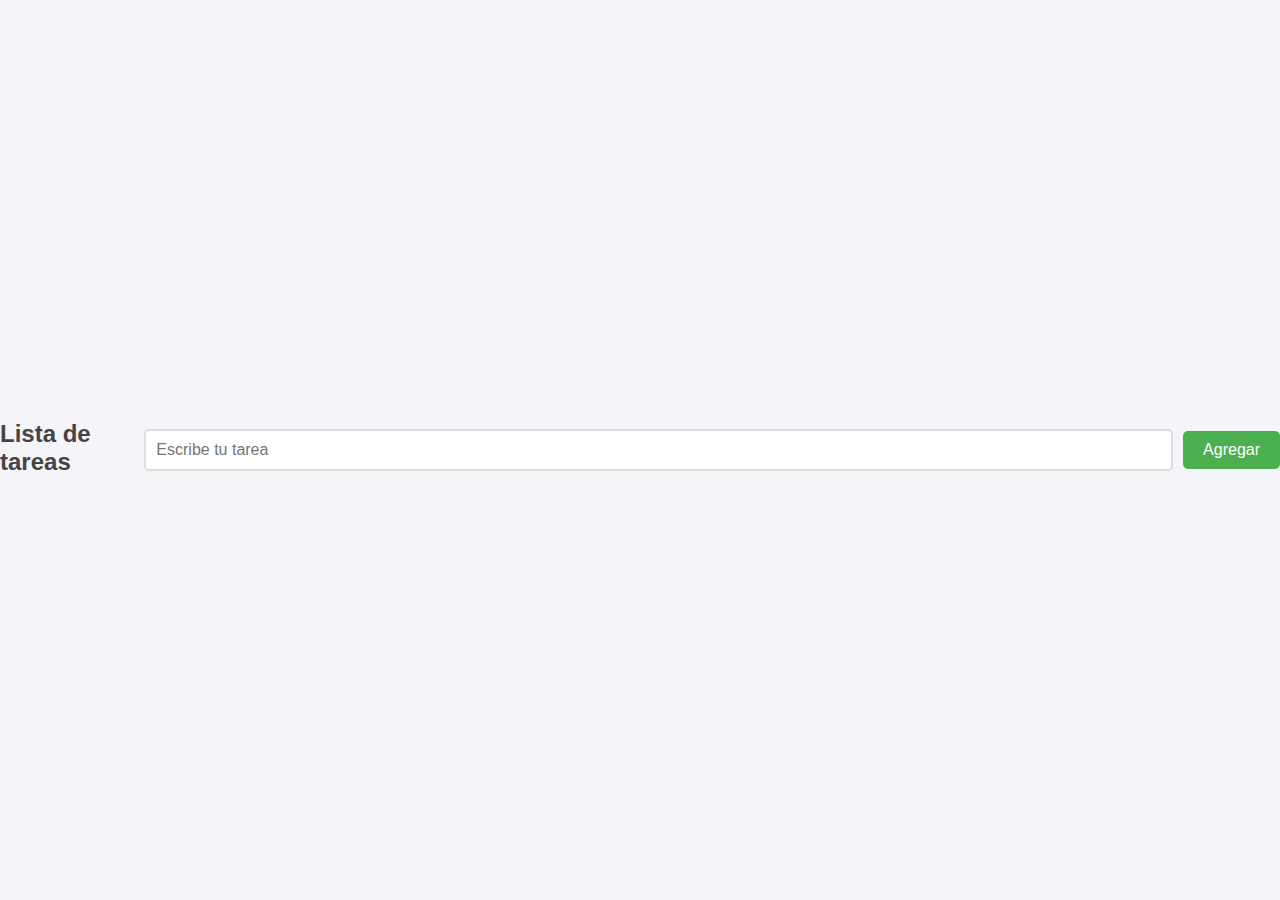
<file: lista-tarea/index.html>
<!DOCTYPE html>
<html lang="es">
<head>
    <meta charset="UTF-8">
    <meta name="viewport" content="width=device-width, initial-scale=1.0">
    <title>Lista de tareas</title>
    <style>
        body {
            font-family: 'Arial', sans-serif;
            background-color: #f4f4f9;
            color: #333;
            margin: 0;
            padding: 0;
            display: flex;
            justify-content: center;
            align-items: center;
            height: 100vh;
        }

        .container {
            width: 100%;
            max-width: 500px;
            background-color: #ffffff;
            padding: 20px;
            border-radius: 8px;
            box-shadow: 0 4px 8px rgba(0, 0, 0, 0.1);
            text-align: center;
        }

        h1 {
            font-size: 24px;
            color: #444;
            margin-bottom: 20px;
        }

        input[type="text"] {
            width: calc(100% - 110px);
            padding: 10px;
            font-size: 16px;
            border: 2px solid #ddd;
            border-radius: 5px;
            margin-right: 10px;
            outline: none;
            transition: border-color 0.3s ease;
        }

        input[type="text"]:focus {
            border-color: #4CAF50;
        }

        button {
            padding: 10px 20px;
            background-color: #4CAF50;
            color: white;
            font-size: 16px;
            border: none;
            border-radius: 5px;
            cursor: pointer;
            transition: background-color 0.3s ease;
        }

        button:hover {
            background-color: #45a049;
        }

        ul {
            list-style-type: none;
            padding: 0;
            margin-top: 20px;
        }

        .task {
            display: flex;
            justify-content: space-between;
            align-items: center;
            background-color: #f9f9f9;
            padding: 12px;
            border-radius: 5px;
            margin-bottom: 10px;
            box-shadow: 0 2px 4px rgba(0, 0, 0, 0.1);
            transition: transform 0.3s ease, box-shadow 0.3s ease;;
        }

        .task:hover {
            transform: translateY(-5px);
            box-shadow: 0 4px 8px rgba(0, 0, 0, 0.2);
        }

        .task button {
            background-color: #ff4c4c;
            padding: 8px 12px;
            border-radius: 5px;
            color: white;
            border: none;
            cursor: pointer;
            transition: background-color 0.3s ease;
        }

        .task button:hover {
            background-color: #e03e3e;
        }

        .task span {
            flex-grow: 1;
            text-align: left;
            font-size: 16px;;
            color: #333;
        }
    </style>
</head>
<body>
    <h1>Lista de tareas</h1>

    <input type="text" id="task-input" placeholder="Escribe tu tarea">
    <button id="add-button">Agregar</button>
    
    <ul id="task-list"></ul>

    <script>
        const input = document.getElementById("task-input");
        const button = document.getElementById("add-button");
        const taskList = document.getElementById("task-list");

        button.addEventListener('click', () => {
            const task = input.value.trim();

            if (task !== "") {
                const li = document.createElement("li");
                li.classList.add("task");

                const taskText = document.createElement("span");
                taskText.textContent = task;
                li.appendChild(taskText);

                const deleteButton = document.createElement("button");
                deleteButton.textContent = "Eliminar";
                deleteButton.addEventListener('click', () => {
                    taskList.removeChild(li);
                });
                li.appendChild(deleteButton);

                taskList.appendChild(li);
                
                input.value = "";  // Esto limpia el campo de entrada
            } else {
                alert("Tarea no ingresada.");
            }
        });
    </script>
</body>
</html>
</file>
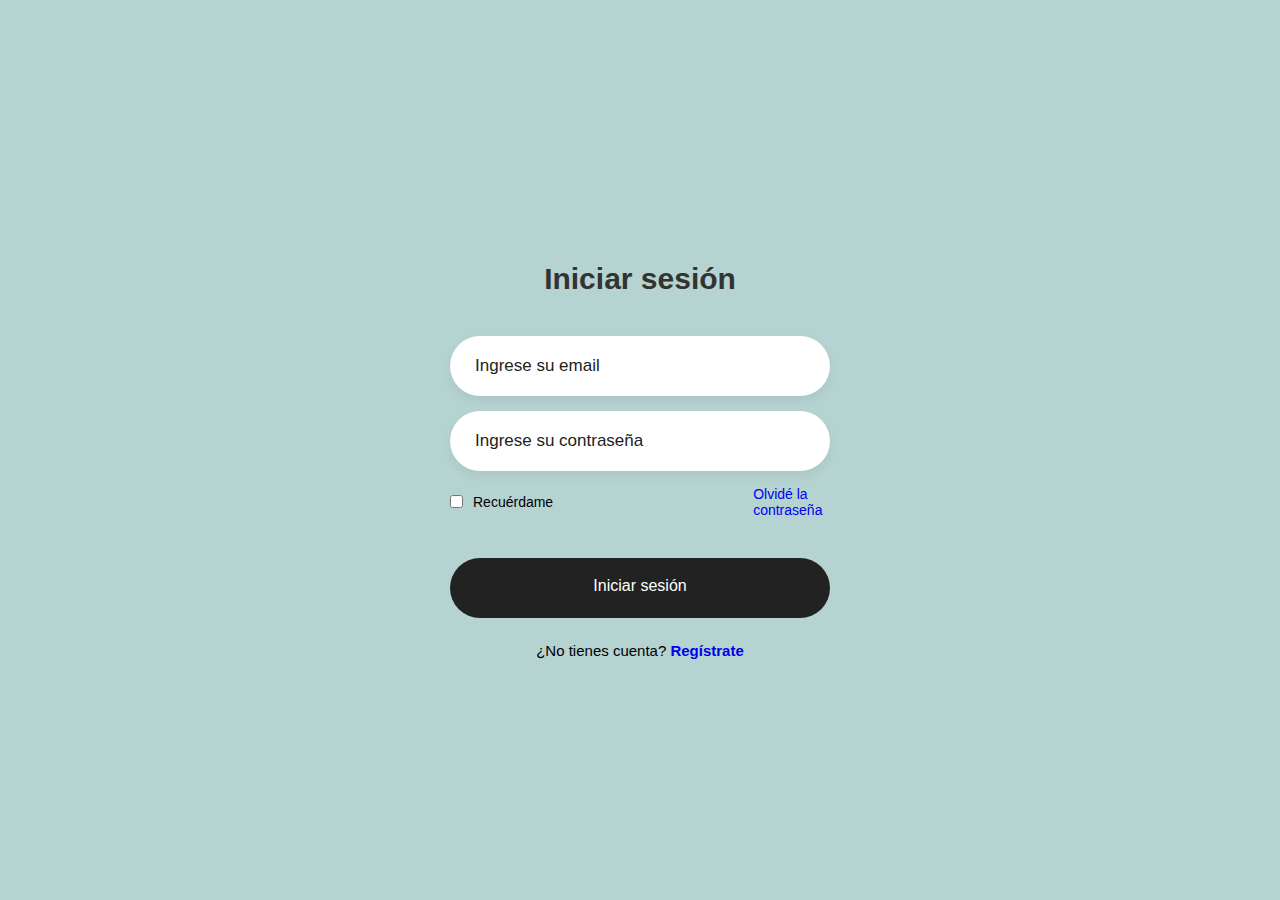
<file: login/index.html>
<!DOCTYPE html>
<html lang="en">
<head>
    <meta charset="UTF-8">
    <meta http-equiv="X-UA-Compatible" content="IE=edge">
    <meta name="viewport" content="width=device-width, initial-scale=1.0">
    <link rel="stylesheet" href="style.css">
    <title>Login responsivo</title>
</head>
<body>
    <div class="login-box">
        <div class="login-header">
            <header>Iniciar sesión</header>
        </div>
        <div class="input-box">
            <input type="text" class="input-field" placeholder="Ingrese su email">
        </div>
        <div class="input-box">
            <input type="password" class="input-field" placeholder="Ingrese su contraseña">
        </div>
        <div class="forget">
            <section>
                <input type="checkbox">
                <label>Recuérdame</label>
            </section>
            <section>
                <a href="#">Olvidé la contraseña</a>
            </section>
        </div>
        <div class="input-submit">
            <button class="submit-btn"></button>
            <label>Iniciar sesión</label>
        </div>
        <div class="sign-up-link">
            <p>¿No tienes cuenta? <a href="#">Regístrate</a></p>
        </div>
    </div>
</body>
</html>
</file>
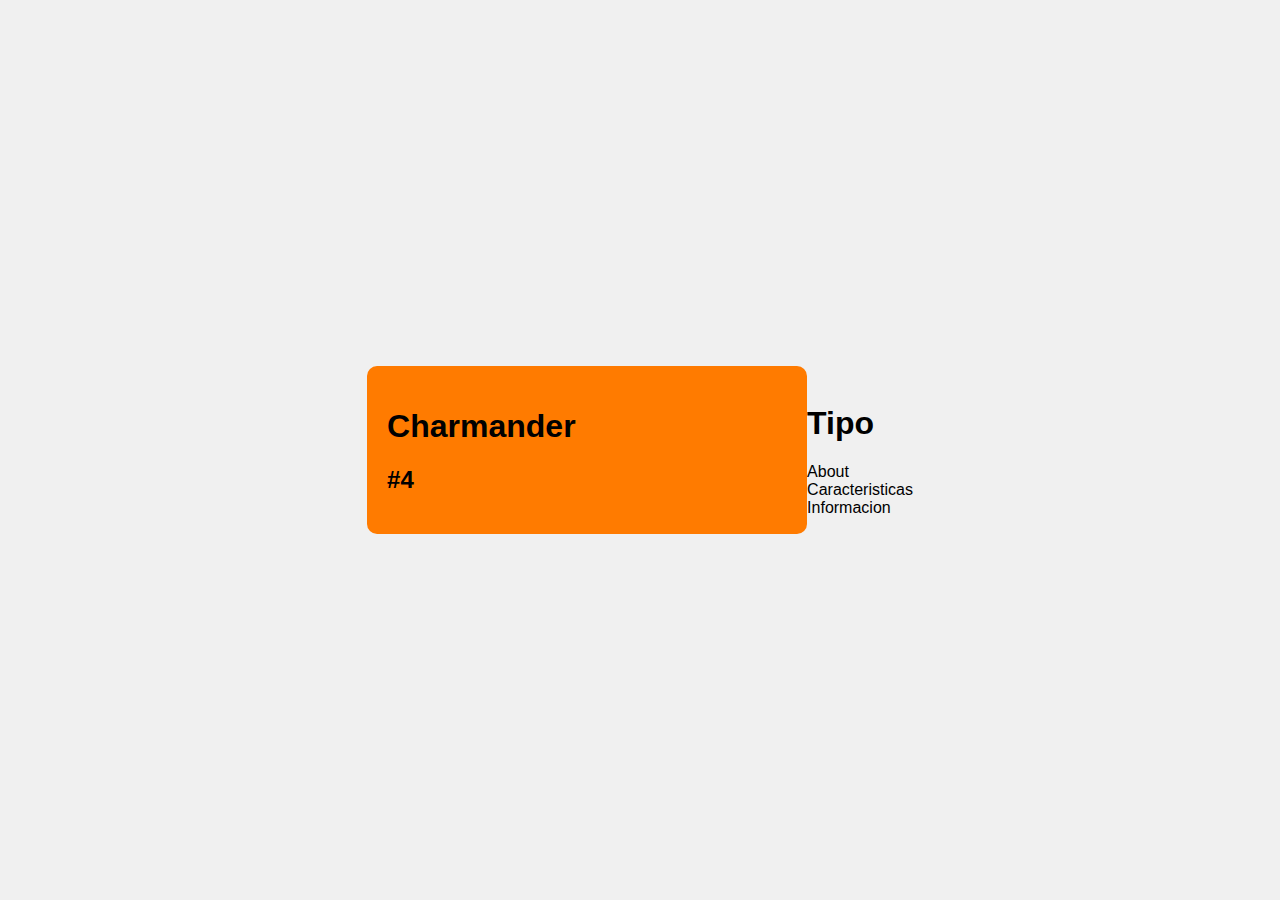
<file: PokeDex/index.html>
<!DOCTYPE html>
<html lang="en">
<head>
    <meta charset="UTF-8">
    <meta name="viewport" content="width=device-width, initial-scale=1.0">
    <title>Pokedex</title>
    <link rel="stylesheet" href="styles.css">
</head>
<body>
    <div id="container" class="card">
        <div><h1 class="header-elements">Charmander</h1></div>
        <div><h2 class="header-elements">#4</h2></div>
    </div>
    <div id="info">
     <div id="info-container">
       <div><h1 class="titulo">
        Tipo
       </h1></div>
       <div>About</div>
       <div>Caracteristicas</div>
       <div>Informacion</div>
       <div></div>
     </div>
    </div>
</body>
</html>
</file>
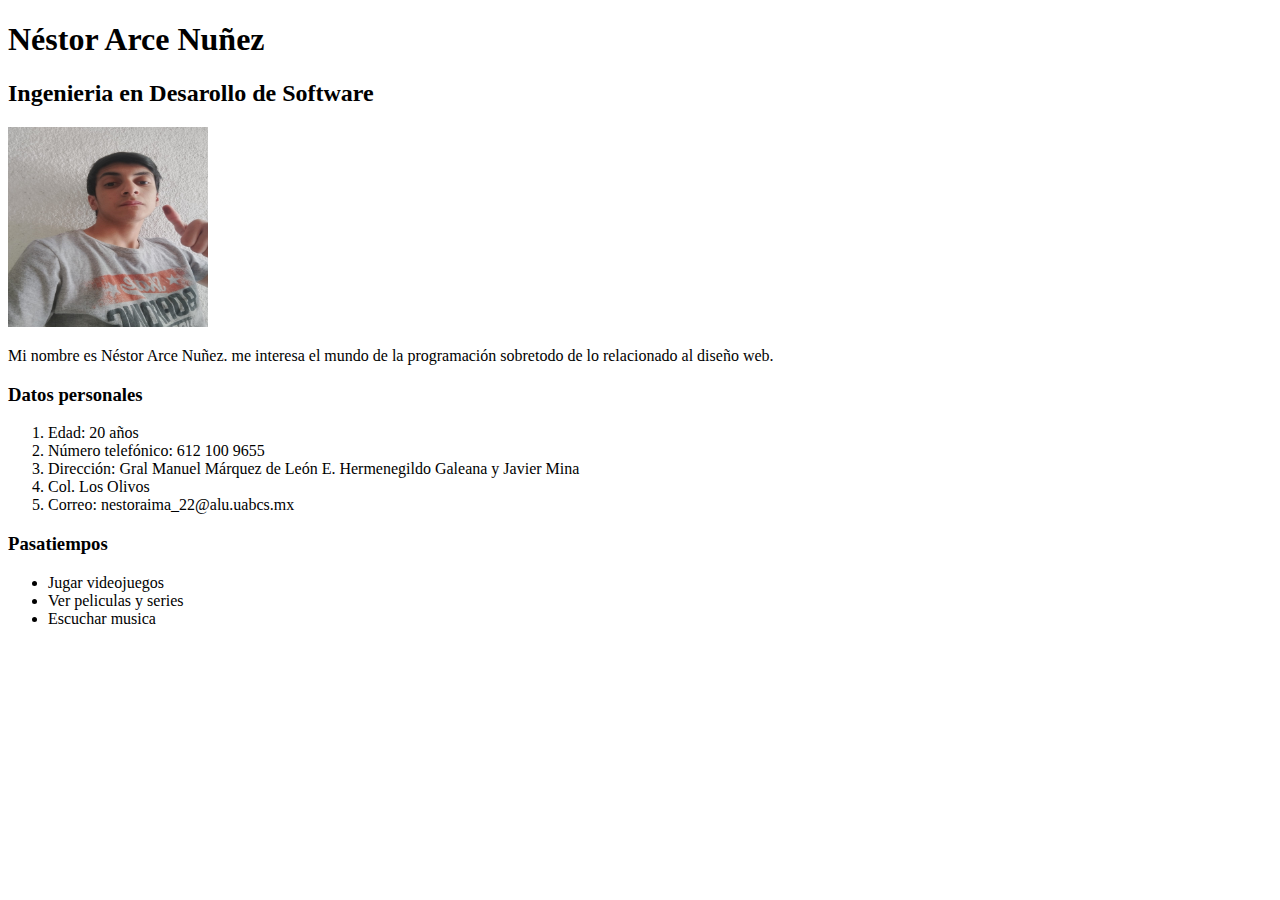
<file: Pagina web personal/presentacion.html>
<!DOCTYPE html>
<html>
<head>
<title>Mi presentación</title>
</head>
<body>

<h1>Néstor Arce Nuñez</h1>
<h2>Ingenieria en Desarollo de Software</h2>


<img src="foto.jpeg" alt="photo" width="200" height="200">

<p>Mi nombre es Néstor Arce Nuñez. me interesa el mundo de la programación sobretodo de lo relacionado al diseño web.</p>
<h3>Datos personales</h3>
<ol>
  <li>Edad: 20 años</li>
  <li>Número telefónico: 612 100 9655</li>
  <li>Dirección: Gral Manuel Márquez de León E. Hermenegildo Galeana y Javier Mina</li>
  <li>Col. Los Olivos</li>
  <li>Correo: nestoraima_22@alu.uabcs.mx</li>
</ol>

<h3>Pasatiempos</h3>
<ul>
  <li>Jugar videojuegos</li>
  <li>Ver peliculas y series</li>
  <li>Escuchar musica</li>
</ul>


</body>
</html>
</file>
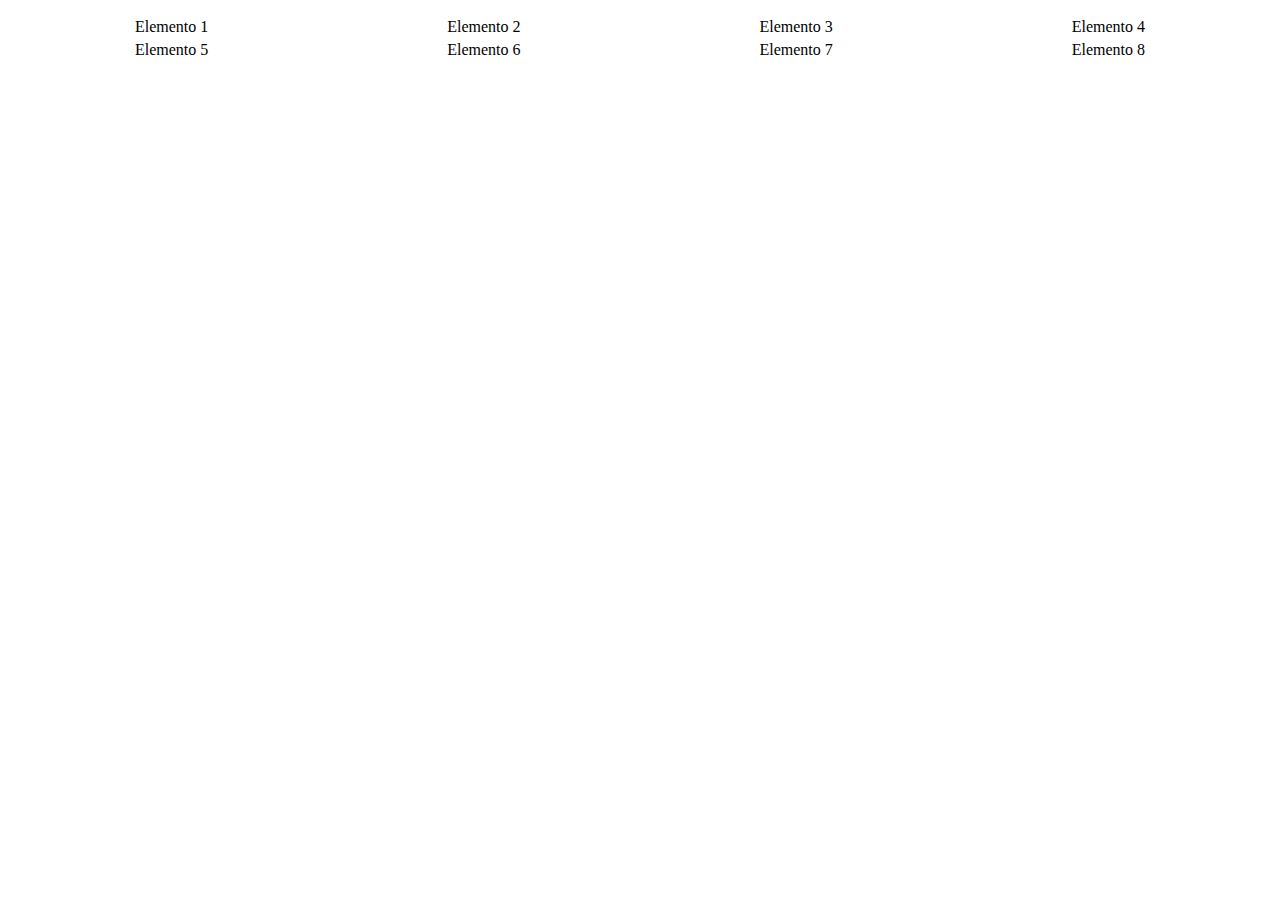
<file: Portafolio de tarjetas/grid.html>
<!DOCTYPE html>
<html lang="en">
<head>
    <meta charset="UTF-8">
    <meta name="viewport" content="width=device-width, initial-scale=1.0">
    <title>Grid y Media Queries</title>
    <link rel="stylesheet" href="grid.css">
</head>
<body>
    
    <div class="grid-container">
        <div class="grid-item">Elemento 1</div>
        <div class="grid-item">Elemento 2</div>
        <div class="grid-item">Elemento 3</div>
        <div class="grid-item">Elemento 4</div>
        <div class="grid-item">Elemento 5</div>
        <div class="grid-item">Elemento 6</div>
        <div class="grid-item">Elemento 7</div>
        <div class="grid-item">Elemento 8</div>
    </div>

</body>
</html>
</file>
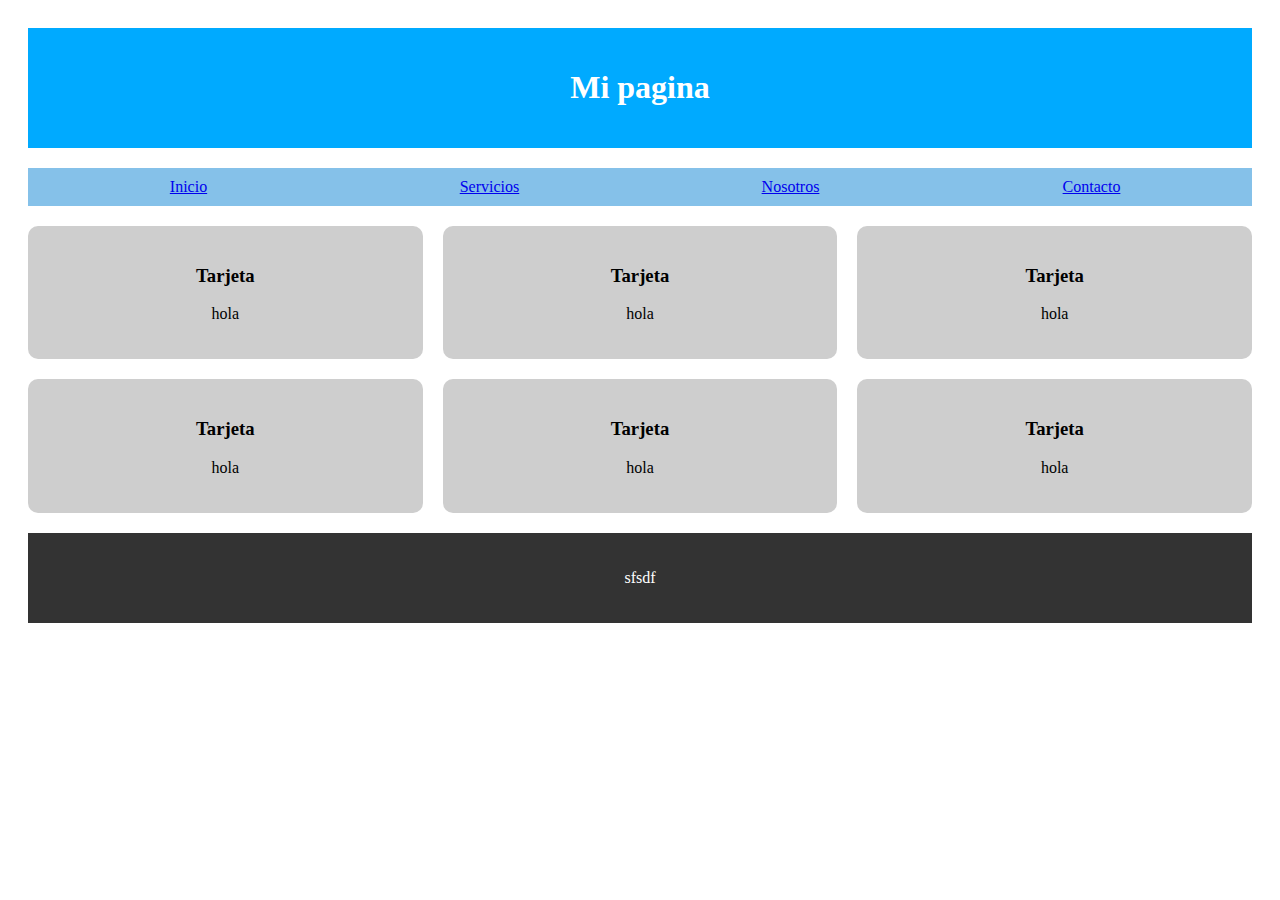
<file: Portafolio de tarjetas/pagina.html>
<!DOCTYPE html>
<html lang="en">
<head>
    <meta charset="UTF-8">
    <meta name="viewport" content="width=device-width, initial-scale=1.0">
    <title>Document</title>
    <link rel="stylesheet" href="pagina.css">
</head>
<body>
   <div class="container">
     <header>
        <h1>Mi pagina</h1>
     </header>

     <nav>
        <ul>
            <li><a href="#">Inicio</a></li>
            <li><a href="#">Servicios</a></li>
            <li><a href="#">Nosotros</a></li>
            <li><a href="#">Contacto</a></li>
        </ul>
     </nav>
     <section class="content">
        <div>
            <h3>Tarjeta</h3>
            <p>hola</p>
        </div>
        <div>
            <h3>Tarjeta</h3>
            <p>hola</p>
        </div>
        <div>
            <h3>Tarjeta</h3>
            <p>hola</p>
        </div>
        <div>
            <h3>Tarjeta</h3>
            <p>hola</p>
        </div>
        <div>
            <h3>Tarjeta</h3>
            <p>hola</p>
        </div>
        <div>
            <h3>Tarjeta</h3>
            <p>hola</p>
        </div>        
     </section>

     <footer>
        <p>sfsdf</p>
     </footer>
   </div> 
</body>
</html>
</file>
<file: login/style.css>
* {
    margin: 0;
    padding: 0;
    box-sizing: border-box;
    font-family: sans-serif;
}

body {
    display: flex;
    justify-content: center;
    align-items: center;
    min-height: 100vh;
    background: #b5d3d1;
}

.login-box {
    display: flex;
    justify-content: center;
    flex-direction: column;
    width: 440px;
    height: 480px;
    padding: 30px;
}

.login-header {
    text-align: center;
    margin: 20px 0 40px 0;
}

.login-header header {
    color: #333;
    font-size: 30px;
    font-weight: 600;
}

.input-box .input-field {
    width: 100%;
    height: 60px;
    font-size: 17px;
    padding: 0 25px;
    margin-bottom: 15px;
    border-radius: 30px;
    border: none;
    box-shadow: 0px 5px 10px 1px rgba(0, 0, 0, 0.05);
    outline: none;
    transition: .3s;
}

::placeholder {
    font-weight: 500;
    color: #222;
}

.input-field:focus {
    width: 105%;
}

.forget {
    display: flex;
    justify-content: space-between;
    margin-bottom: 40px;
}

section {
    display: flex;
    align-items: center;
    font-size: 14px;
}

input[type="checkbox"] {
    margin-right: 10px;
}

a {
    text-decoration: none;
    color: #0000EE;
}

a:hover {
    text-decoration: underline;
}

section a {
    margin-left: 200px; 
    color: #0000EE;
    text-decoration: none;
}

.input-submit {
    position: relative;
}

.submit-btn {
    width: 100%;
    height: 60px;
    background: #222;
    border: none;
    border-radius: 30px;
    cursor: pointer;
    transition: .3s;
}

.input-submit label {
    position: absolute;
    top: 45%;
    left: 50%;
    color: #fff;
    transform: translate(-50%, -50%);
    cursor: pointer;
}

.submit-btn:hover {
    background: #000;
}

.sign-up-link {
    text-align: center;
    font-size: 15px;
    margin-top: 20px;
}

.sign-up-link a {
    color: #0000EE;
    font-weight: 600;
}

@media (max-width: 768px) {
    .login-box {
        width: 90%;
        height: auto;
        padding: 20px;
    }

    .input-field {
        height: 50px;
        font-size: 16px;
    }

    .submit-btn {
        height: 50px;
    }
}

@media (max-width: 480px) {
    .login-box {
        width: 100%;
        padding: 10px;
    }

    .login-header header {
        font-size: 24px;
    }

    .input-field {
        height: 45px;
        padding: 0 15px;
    }

    .submit-btn {
        height: 45px;
    }

    .forget {
        flex-direction: column;
        align-items: flex-start;
        gap: 10px;
    }

    .input-submit label {
        font-size: 14px;
    }
}
</file>
<file: PokeDex/styles.css>
body {
    font-family: Arial, sans-serif;
    background-color: #f0f0f0;
    display: flex;
    justify-content: center;
    align-items: center;
    height: 100vh;
    margin: 0;
}
.card {
    background-color: #ff7b00;
    border-radius: 10px;
    padding: 20px;
    width: 400px;
}
.header {
    display: flex;
    justify-content: space-between;
    align-items: center;
    color: white;
}
.pokemon-image {
    background-color: #ff7b00;
    border-radius: 10px;
    height: 200px;
    flex: center;
    display: flex;
    justify-content: center;
    
}
.pokemon-image img {
    max-width: 100%; 
    max-height: 100%; 
    border-radius: 10px; 
    justify-content: center;
}
.type {
    background-color: #ff9c3c;
    color: white;
    padding: 5px 10px;
    border-radius: 20px;
    display: inline-block;
    margin-bottom: 10px;
}
.about {
    background-color: white;
    border-radius: 10px;
    padding: 15px;
    margin-bottom: 30px;
}
h3 {
    text-align: center;
}
.stats {
    display: flex;
    justify-content: space-between;
    margin-bottom: 10px;
}
</file>
<file: Portafolio de tarjetas/grid.css>
.grid-container {
    display: grid;
    grid-template-columns: repeat(4, 10fr); 
    gap: 5px; 
    padding: 10px;
}

.grid-item {
   text-align: center;
}

@media (max-width: 800px) {
    .grid-container {
        grid-template-columns: repeat(2, 1fr); 
    }
}

@media (max-width: 500px) {
    .grid-container {
        grid-template-columns: repeat(1, 1fr); 
    }
}
</file>
<file: Portafolio de tarjetas/pagina.css>
.container {
    display: grid;
    gap: 20px;
    padding: 20px;
    grid-template-areas:
    "header"
    "nav"
    "content";
}

header {
    grid-area: header;
    background-color: #00aaff;
    padding: 20px;
    text-align: center;
    color: white;
}

nav {
    grid-area: nav;
    background-color: #85c1e9;
    padding: 10px;
}

nav ul {
    list-style-type: none;
    padding: 0;
    margin: 0;
    display: flex;
    justify-content: space-around;

}

nav ul li {
    flex: 1;
    text-align: center;
}

.content {
    display: grid;
    grid-template-columns: repeat(3, 1fr);
    gap: 20px;
}

.content div {
    background-color: #CECECE;
    padding: 20px;
    text-align: center;
    border-radius: 10px;
    /*box-shadow: 0 4px 8px rgba(1, 0, 0, 0.1);*/
}

footer {
    background-color: #333;
    color: white;
    text-align: center;
    padding: 20px;
}

@media (max-width: 500px) {
    .content {
        grid-template-columns: 1fr;
    }

    nav ul {
        flex-direction: column;
        align-items: center;
    }

    nav ul li {
        padding: 10px 0;
        width: 100%;
    }
}

@media (max-width: 800px) {
    .content{
      grid-template-columns: repeat(2, 1fr); 
    }
}
</file>
